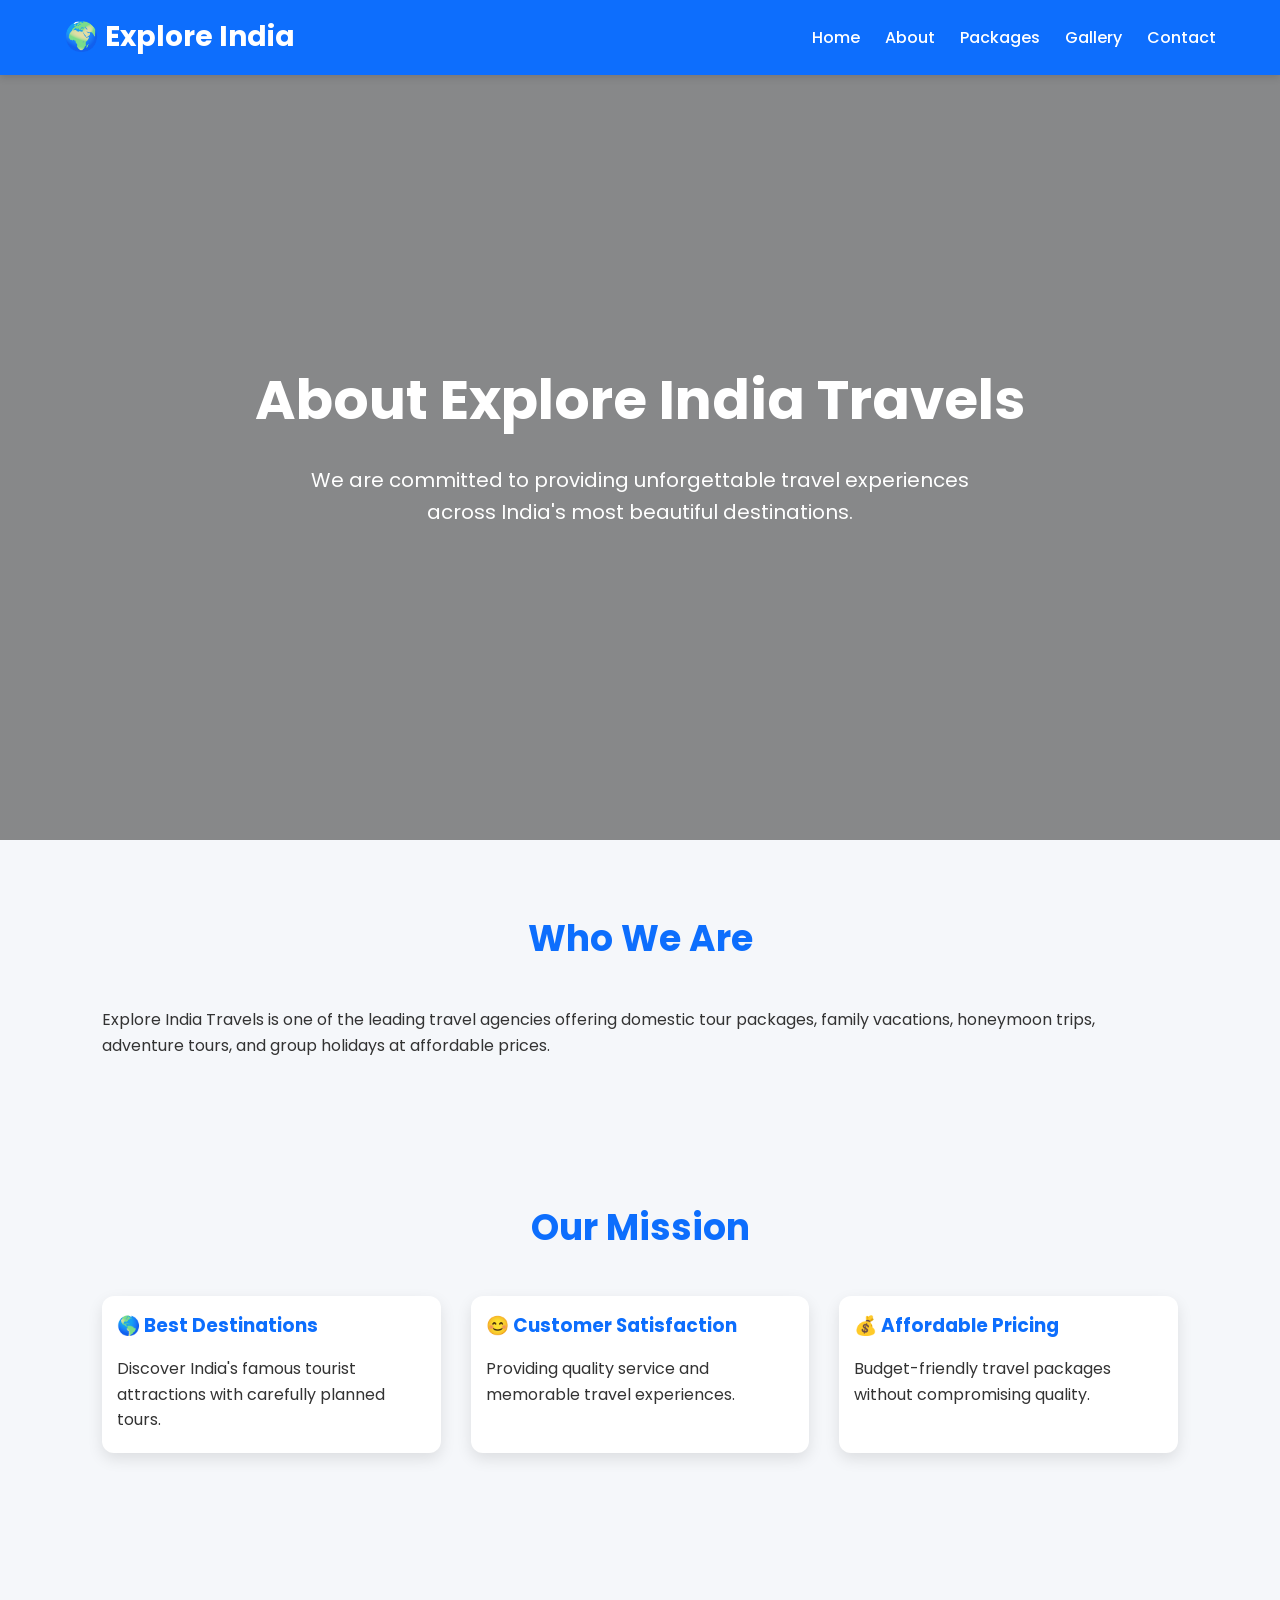
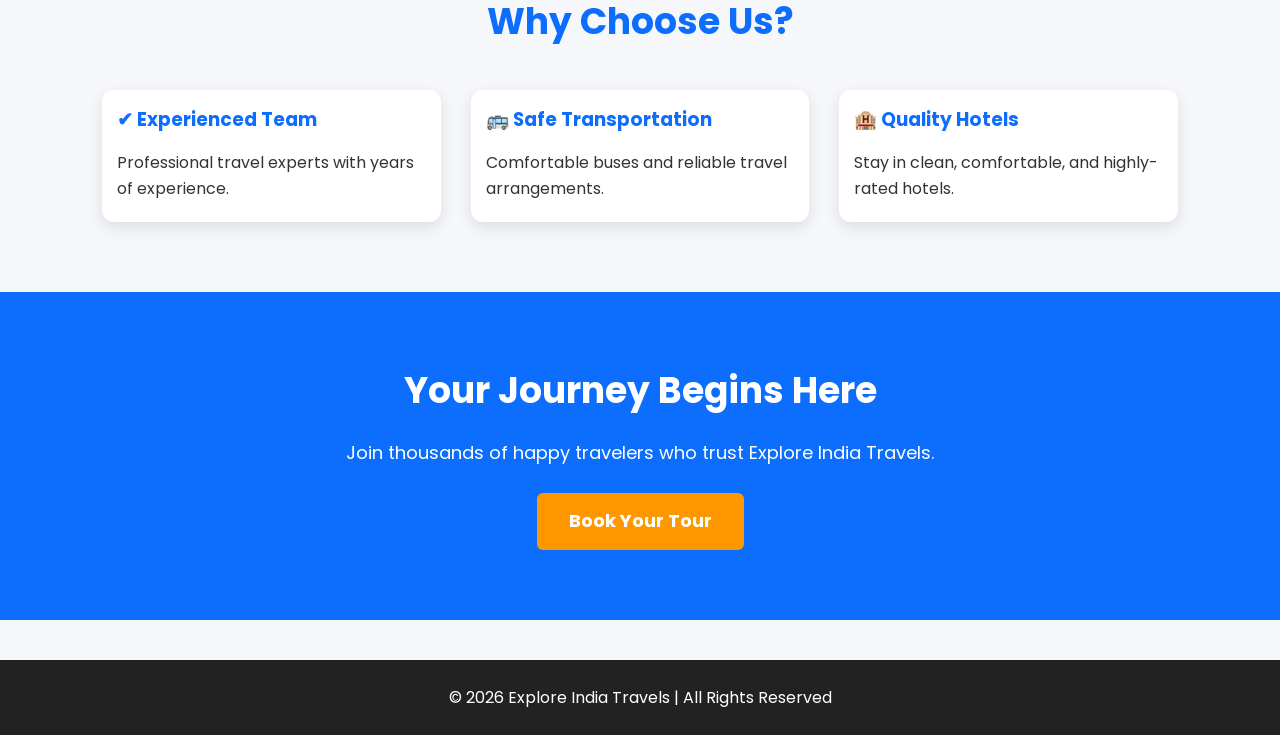
<file: about.html>
<!DOCTYPE html>
<html lang="en">
<head>

<meta charset="UTF-8">
<meta name="viewport" content="width=device-width, initial-scale=1.0">

<title>About Explore India Travels | Leading Tour &amp; Travel Agency</title>

<meta name="description" content="Explore India Travels is a leading travel agency. We deliver safe, premium, and affordable tour packages across India. Find out why travelers trust us.">
<meta name="keywords" content="About Travel Agency, Explore India, Tourism">
<link rel="canonical" href="https://exploreindiatravels.com/about.html">

<!-- Google Fonts Preconnect and Link -->
<link rel="preconnect" href="https://fonts.googleapis.com">
<link rel="preconnect" href="https://fonts.gstatic.com" crossorigin>
<link href="https://fonts.googleapis.com/css2?family=Poppins:wght@300;400;500;600;700&amp;display=swap" rel="stylesheet">

<!-- Open Graph / Facebook -->
<meta property="og:type" content="website">
<meta property="og:url" content="https://exploreindiatravels.com/about.html">
<meta property="og:title" content="About Explore India Travels | Leading Tour &amp; Travel Agency">
<meta property="og:description" content="Explore India Travels is a leading travel agency. We deliver safe, premium, and affordable tour packages across India. Find out why travelers trust us.">
<meta property="og:image" content="https://images.unsplash.com/photo-1507525428034-b723cf961d3e?w=1200">

<!-- Twitter -->
<meta property="twitter:card" content="summary_large_image">
<meta property="twitter:url" content="https://exploreindiatravels.com/about.html">
<meta property="twitter:title" content="About Explore India Travels | Leading Tour &amp; Travel Agency">
<meta property="twitter:description" content="Explore India Travels is a leading travel agency. We deliver safe, premium, and affordable tour packages across India. Find out why travelers trust us.">
<meta property="twitter:image" content="https://images.unsplash.com/photo-1507525428034-b723cf961d3e?w=1200">

<link rel="stylesheet" href="css/style.css">

<!-- Structured Data (JSON-LD) -->
<script type="application/ld+json">
{
  "@context": "https://schema.org",
  "@type": "AboutPage",
  "name": "About Explore India Travels",
  "description": "Explore India Travels is a leading travel agency. We deliver safe, premium, and affordable tour packages across India. Find out why travelers trust us.",
  "publisher": {
    "@type": "TravelAgency",
    "name": "Explore India Travels",
    "url": "https://exploreindiatravels.com/"
  }
}
</script>

</head>

<body>

<header>

<nav>

<div class="logo">🌍 Explore India</div>

<ul>
<li><a href="index.html">Home</a></li>
<li><a href="about.html">About</a></li>
<li><a href="packages.html">Packages</a></li>
<li><a href="gallery.html">Gallery</a></li>
<li><a href="contact.html">Contact</a></li>
</ul>

</nav>

</header>

<section class="hero">

<h1>About Explore India Travels</h1>

<p>
We are committed to providing unforgettable travel experiences
across India's most beautiful destinations.
</p>

</section>

<section>

<h2>Who We Are</h2>

<p>
Explore India Travels is one of the leading travel agencies offering
domestic tour packages, family vacations, honeymoon trips,
adventure tours, and group holidays at affordable prices.
</p>

</section>

<section>

<h2>Our Mission</h2>

<div class="cards">

<div class="card">
<h3>🌎 Best Destinations</h3>
<p>Discover India's famous tourist attractions with carefully planned tours.</p>
</div>

<div class="card">
<h3>😊 Customer Satisfaction</h3>
<p>Providing quality service and memorable travel experiences.</p>
</div>

<div class="card">
<h3>💰 Affordable Pricing</h3>
<p>Budget-friendly travel packages without compromising quality.</p>
</div>

</div>

</section>

<section>

<h2>Why Choose Us?</h2>

<div class="cards">

<div class="card">
<h3>✔ Experienced Team</h3>
<p>Professional travel experts with years of experience.</p>
</div>

<div class="card">
<h3>🚌 Safe Transportation</h3>
<p>Comfortable buses and reliable travel arrangements.</p>
</div>

<div class="card">
<h3>🏨 Quality Hotels</h3>
<p>Stay in clean, comfortable, and highly-rated hotels.</p>
</div>

</div>

</section>

<section class="cta">

<h2>Your Journey Begins Here</h2>

<p>Join thousands of happy travelers who trust Explore India Travels.</p>

<a href="contact.html" class="btn" aria-label="Book your tour with Explore India Travels">Book Your Tour</a>

</section>

<footer>

<p>© 2026 Explore India Travels | All Rights Reserved</p>

</footer>

<script src="js/script.js" defer></script>

<!--Start of Tawk.to Script-->
<script type="text/javascript">
var Tawk_API=Tawk_API||{}, Tawk_LoadStart=new Date();
(function(){
var s1=document.createElement("script"),s0=document.getElementsByTagName("script")[0];
s1.async=true;
s1.src='https://embed.tawk.to/6a4752a652ccb31d465ef1ca/1jsj9lnhi';
s1.charset='UTF-8';
s1.setAttribute('crossorigin','*');
s0.parentNode.insertBefore(s1,s0);
})();
</script>
<!--End of Tawk.to Script-->

</body>
</html>
</file>
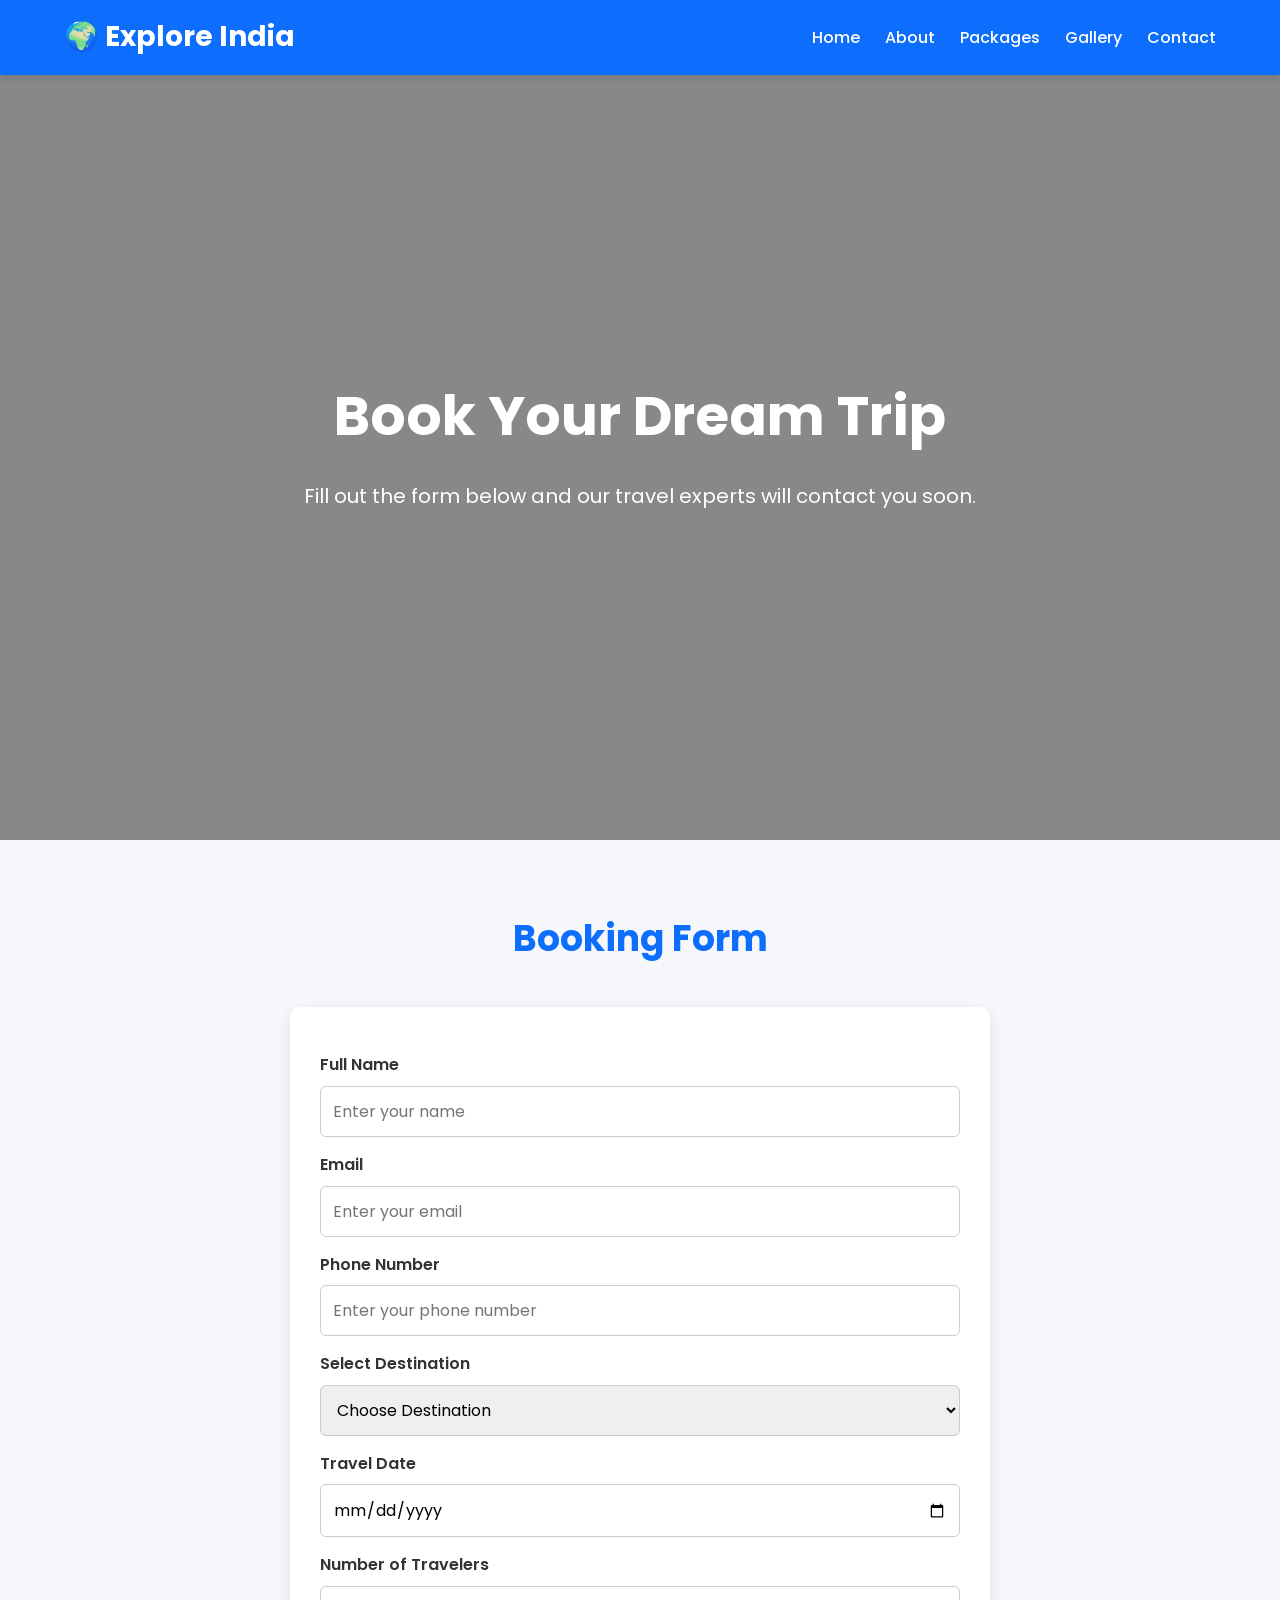
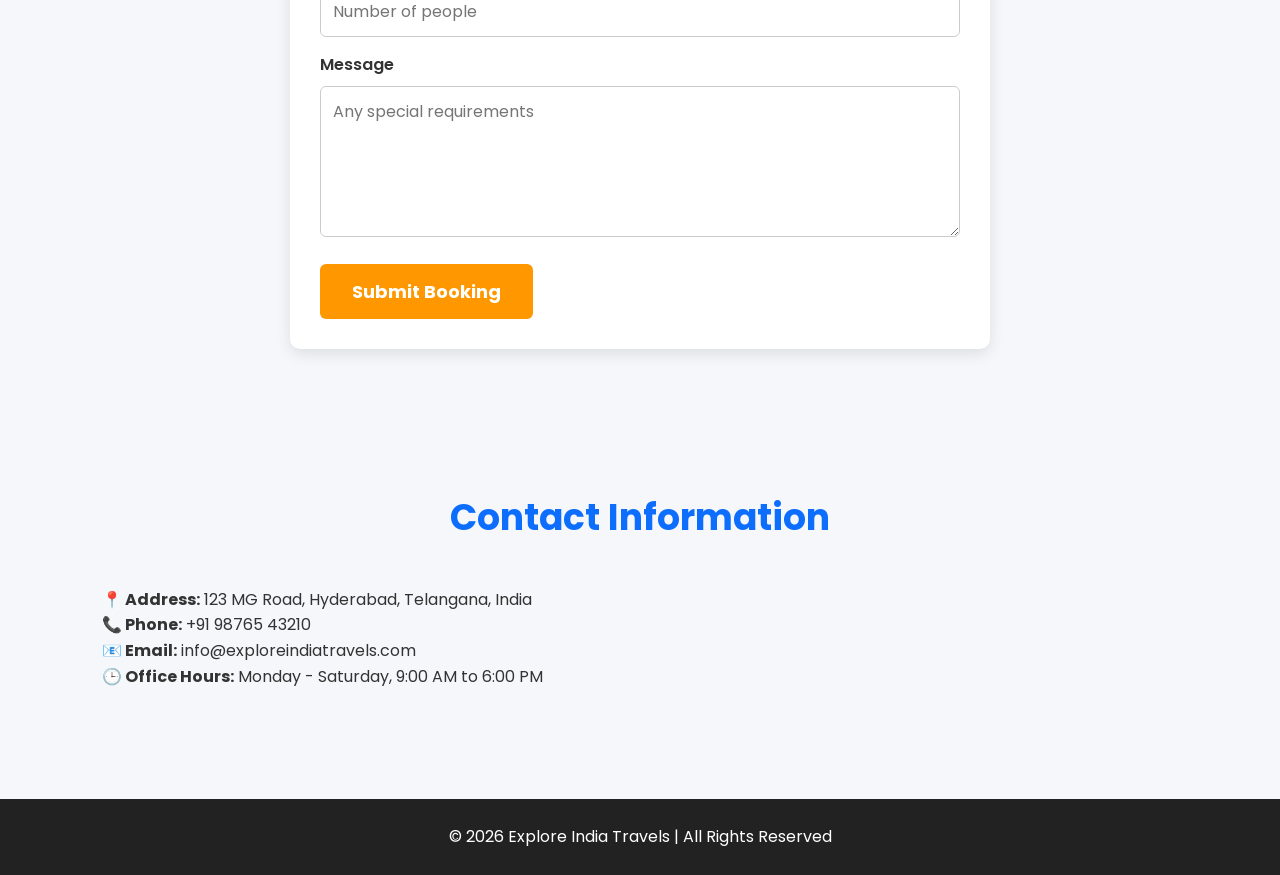
<file: contact.html>
<!DOCTYPE html>
<html lang="en">
<head>

<meta charset="UTF-8">
<meta name="viewport" content="width=device-width, initial-scale=1.0">

<title>Book Your Trip &amp; Contact Us | Explore India Travels</title>

<meta name="description" content="Ready to start your dream vacation? Contact Explore India Travels or fill out our simple online booking form. Our travel experts are ready to help you.">
<meta name="keywords" content="Travel Booking, Contact, Tour Booking, Holiday Packages">
<link rel="canonical" href="https://exploreindiatravels.com/contact.html">

<!-- Google Fonts Preconnect and Link -->
<link rel="preconnect" href="https://fonts.googleapis.com">
<link rel="preconnect" href="https://fonts.gstatic.com" crossorigin>
<link href="https://fonts.googleapis.com/css2?family=Poppins:wght@300;400;500;600;700&amp;display=swap" rel="stylesheet">

<!-- Open Graph / Facebook -->
<meta property="og:type" content="website">
<meta property="og:url" content="https://exploreindiatravels.com/contact.html">
<meta property="og:title" content="Book Your Trip &amp; Contact Us | Explore India Travels">
<meta property="og:description" content="Ready to start your dream vacation? Contact Explore India Travels or fill out our simple online booking form. Our travel experts are ready to help you.">
<meta property="og:image" content="https://images.unsplash.com/photo-1507525428034-b723cf961d3e?w=1200">

<!-- Twitter -->
<meta property="twitter:card" content="summary_large_image">
<meta property="twitter:url" content="https://exploreindiatravels.com/contact.html">
<meta property="twitter:title" content="Book Your Trip &amp; Contact Us | Explore India Travels">
<meta property="twitter:description" content="Ready to start your dream vacation? Contact Explore India Travels or fill out our simple online booking form. Our travel experts are ready to help you.">
<meta property="twitter:image" content="https://images.unsplash.com/photo-1507525428034-b723cf961d3e?w=1200">

<link rel="stylesheet" href="css/style.css">

<!-- Structured Data (JSON-LD) -->
<script type="application/ld+json">
{
  "@context": "https://schema.org",
  "@type": "ContactPage",
  "name": "Contact Explore India Travels",
  "description": "Ready to start your dream vacation? Contact Explore India Travels or fill out our simple online booking form. Our travel experts are ready to help you.",
  "publisher": {
    "@type": "TravelAgency",
    "name": "Explore India Travels",
    "url": "https://exploreindiatravels.com/"
  }
}
</script>

</head>

<body>

<header>

<nav>

<div class="logo">🌍 Explore India</div>

<ul>
<li><a href="index.html">Home</a></li>
<li><a href="about.html">About</a></li>
<li><a href="packages.html">Packages</a></li>
<li><a href="gallery.html">Gallery</a></li>
<li><a href="contact.html">Contact</a></li>
</ul>

</nav>

</header>

<section class="hero">

<h1>Book Your Dream Trip</h1>

<p>
Fill out the form below and our travel experts will contact you soon.
</p>

</section>

<section>

<h2>Booking Form</h2>

<form id="bookingForm">

<label>Full Name</label>
<input type="text" id="name" placeholder="Enter your name" required>

<label>Email</label>
<input type="email" id="email" placeholder="Enter your email" required>

<label>Phone Number</label>
<input type="tel" id="phone" placeholder="Enter your phone number" required>

<label>Select Destination</label>

<select id="destination" required>
<option value="">Choose Destination</option>
<option>Goa</option>
<option>Kerala</option>
<option>Kashmir</option>
<option>Manali</option>
<option>Rajasthan</option>
<option>Andaman</option>
</select>

<label>Travel Date</label>
<input type="date" id="date" required>

<label>Number of Travelers</label>
<input type="number" id="people" min="1" placeholder="Number of people" required>

<label>Message</label>
<textarea id="message" rows="5" placeholder="Any special requirements"></textarea>

<button type="submit" class="btn">Submit Booking</button>

</form>

</section>

<section>

<h2>Contact Information</h2>

<p><strong>📍 Address:</strong> 123 MG Road, Hyderabad, Telangana, India</p>

<p><strong>📞 Phone:</strong> +91 98765 43210</p>

<p><strong>📧 Email:</strong> info@exploreindiatravels.com</p>

<p><strong>🕒 Office Hours:</strong> Monday - Saturday, 9:00 AM to 6:00 PM</p>

</section>

<footer>

<p>
© 2026 Explore India Travels | All Rights Reserved
</p>

</footer>

<script src="js/script.js" defer></script>

<!--Start of Tawk.to Script-->
<script type="text/javascript">
var Tawk_API=Tawk_API||{}, Tawk_LoadStart=new Date();
(function(){
var s1=document.createElement("script"),s0=document.getElementsByTagName("script")[0];
s1.async=true;
s1.src='https://embed.tawk.to/6a4752a652ccb31d465ef1ca/1jsj9lnhi';
s1.charset='UTF-8';
s1.setAttribute('crossorigin','*');
s0.parentNode.insertBefore(s1,s0);
})();
</script>
<!--End of Tawk.to Script-->

</body>
</html>
</file>
<file: css/style.css>
/* ===========================
   Google Font
=========================== */

*{
margin:0;
padding:0;
box-sizing:border-box;
font-family:'Poppins',sans-serif;
scroll-behavior:smooth;
}

body{
background:#f5f7fa;
color:#333;
line-height:1.6;
}

/* ===========================
   Navigation
=========================== */

header{
background:#0d6efd;
position:sticky;
top:0;
z-index:1000;
box-shadow:0 2px 8px rgba(0,0,0,.15);
}

nav{
width:90%;
margin:auto;
display:flex;
justify-content:space-between;
align-items:center;
padding:15px 0;
}

.logo{
font-size:28px;
font-weight:bold;
color:#fff;
}

nav ul{
display:flex;
list-style:none;
}

nav ul li{
margin-left:25px;
}

nav ul li a{
color:#fff;
text-decoration:none;
font-weight:500;
transition:.3s;
}

nav ul li a:hover{
color:#ffd43b;
}

/* ===========================
   Hero Section
=========================== */

.hero{
height:85vh;
display:flex;
flex-direction:column;
justify-content:center;
align-items:center;
text-align:center;
padding:20px;
background:linear-gradient(rgba(0,0,0,.45),rgba(0,0,0,.45)),
url("https://images.unsplash.com/photo-1507525428034-b723cf961d3e?w=1600");
background-size:cover;
background-position:center;
color:#fff;
}

.hero h1{
font-size:55px;
margin-bottom:20px;
}

.hero p{
max-width:700px;
font-size:20px;
margin-bottom:30px;
}

/* ===========================
   Buttons
=========================== */

.btn{
display:inline-block;
padding:14px 32px;
background:#ff9800;
color:#fff;
text-decoration:none;
border-radius:6px;
font-size:18px;
font-weight:bold;
transition:.3s;
}

.btn:hover{
background:#e68900;
transform:scale(1.05);
}

.btn-small{
display:inline-block;
margin-top:15px;
padding:10px 20px;
background:#0d6efd;
color:#fff;
text-decoration:none;
border-radius:5px;
transition:.3s;
}

.btn-small:hover{
background:#084298;
}

/* ===========================
   Sections
=========================== */

section{
padding:70px 8%;
}

section h2{
text-align:center;
font-size:36px;
margin-bottom:40px;
color:#0d6efd;
}

/* ===========================
   Cards
=========================== */

.cards{
display:grid;
grid-template-columns:repeat(auto-fit,minmax(280px,1fr));
gap:30px;
}

.card{
background:#fff;
border-radius:12px;
overflow:hidden;
box-shadow:0 6px 15px rgba(0,0,0,.1);
transition:.4s;
}

.card:hover{
transform:translateY(-10px);
}

.card img{
width:100%;
height:220px;
object-fit:cover;
}

.card h3{
padding:15px;
color:#0d6efd;
}

.card p{
padding:0 15px 20px;
}

.card .btn-small{
margin-left:15px;
margin-bottom:20px;
}

/* ===========================
   CTA Section
=========================== */

.cta{
background:#0d6efd;
color:#fff;
text-align:center;
}

.cta h2{
color:#fff;
margin-bottom:20px;
}

.cta p{
font-size:18px;
margin-bottom:25px;
}
/* ===========================
   Forms
=========================== */

form{
max-width:700px;
margin:auto;
background:#fff;
padding:30px;
border-radius:10px;
box-shadow:0 5px 15px rgba(0,0,0,.1);
}

form label{
display:block;
margin-top:15px;
font-weight:600;
}

form input,
form select,
form textarea{
width:100%;
padding:12px;
margin-top:8px;
border:1px solid #ccc;
border-radius:6px;
font-size:16px;
}

form button{
margin-top:20px;
border:none;
cursor:pointer;
}

/* ===========================
   Footer
=========================== */

footer{
background:#222;
color:#fff;
text-align:center;
padding:25px;
margin-top:40px;
}

/* ===========================
   Responsive Design
=========================== */

@media(max-width:768px){

nav{
flex-direction:column;
}

nav ul{
flex-direction:column;
text-align:center;
margin-top:15px;
}

nav ul li{
margin:10px 0;
}

.hero h1{
font-size:36px;
}

.hero p{
font-size:17px;
}

section h2{
font-size:28px;
}

.cards{
grid-template-columns:1fr;
}

form{
padding:20px;
}
}
</file>
